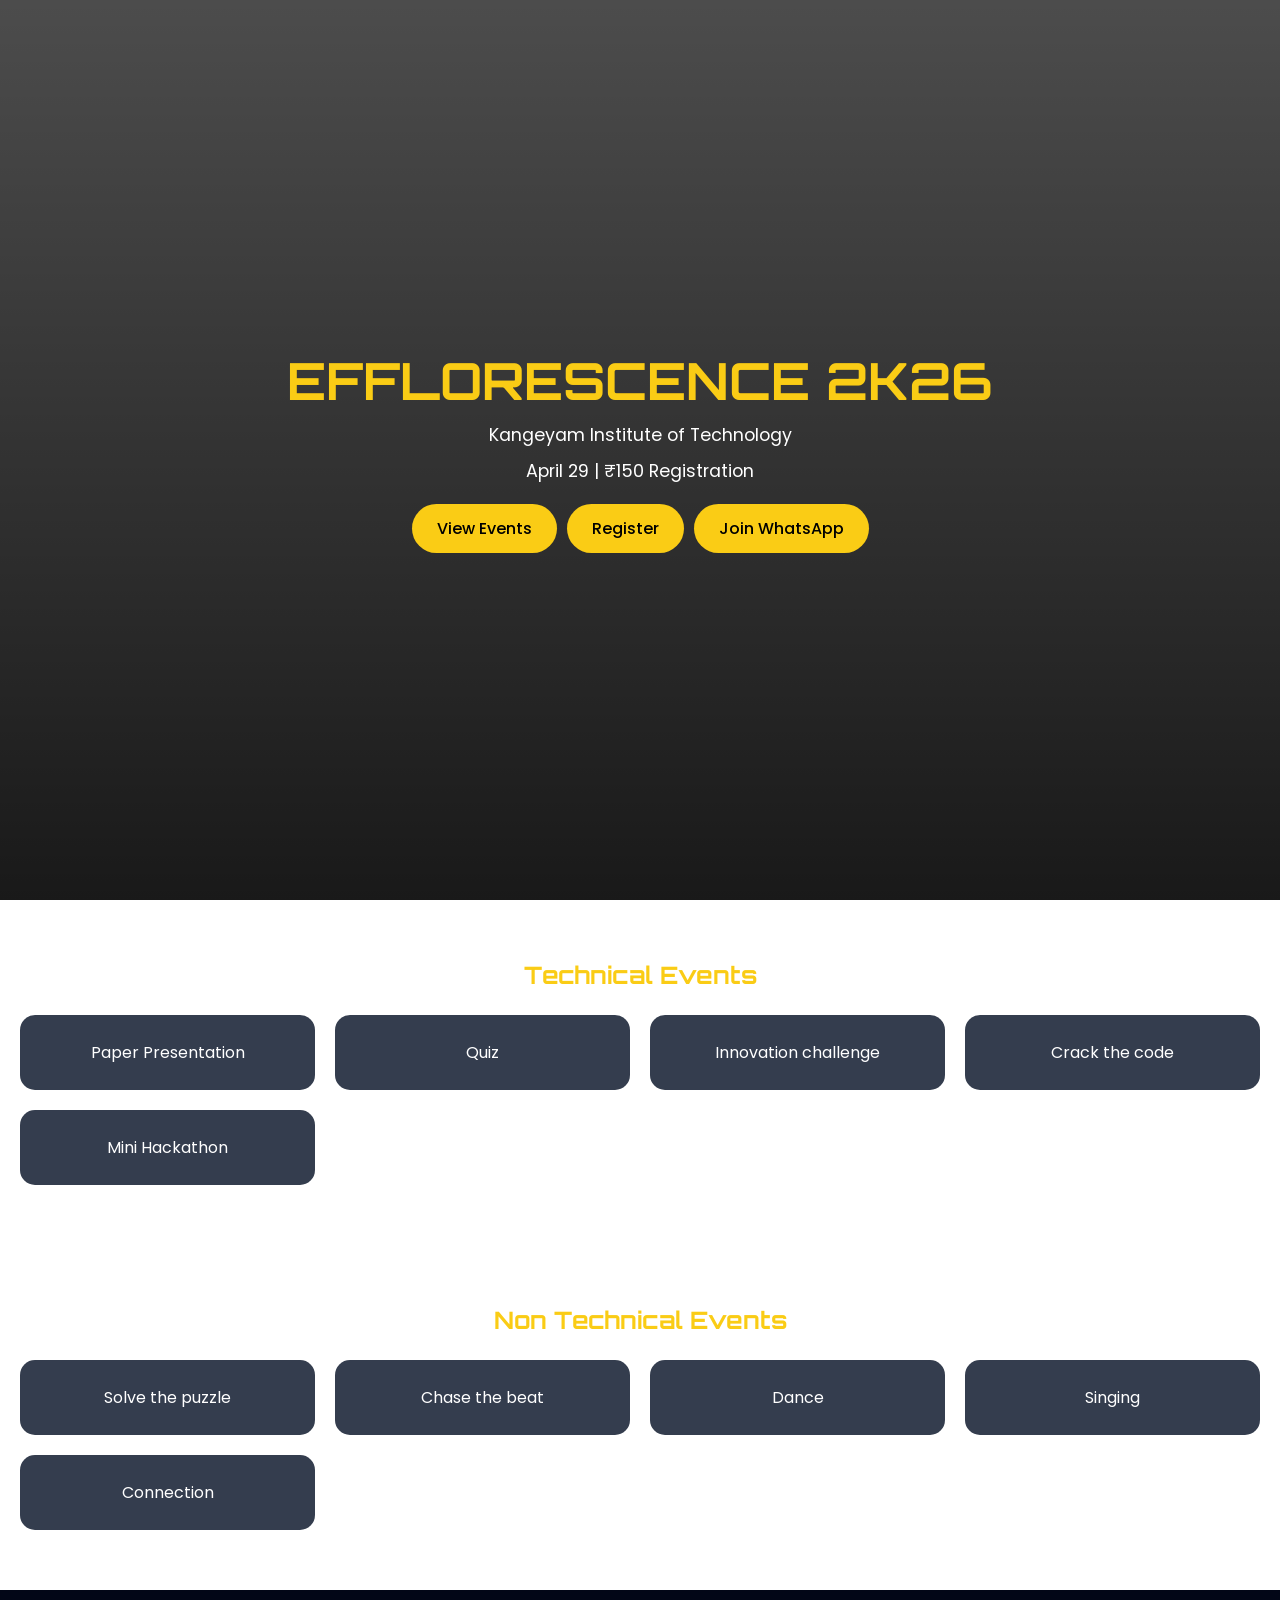
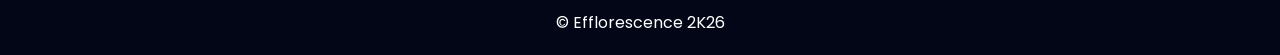
<file: index.html>
<!DOCTYPE html>
<html lang="en">
<head>
<meta charset="UTF-8">
<meta name="viewport" content="width=device-width, initial-scale=1.0">
<title>Efflorescence 2K26</title>

<link rel="stylesheet" href="style.css">

<!-- PREMIUM FONTS -->
<link href="https://fonts.googleapis.com/css2?family=Orbitron:wght@600&family=Poppins:wght@300;500&display=swap" rel="stylesheet">

<link rel="icon" href="data:,">
</head>

<body>

<header>
  <div class="hero">
    <h1>EFFLORESCENCE 2K26</h1>
    <p>Kangeyam  Institute of Technology</p>
    <p>April 29 | ₹150 Registration</p>

    <div class="btn-group">
      <a href="#events" class="btn">View Events</a>
      <a href="https://forms.gle/2u9B1xLWqZr6JnJd7" class="btn">Register</a>
      <a href="https://chat.whatsapp.com/Jutmo8HhwLQ18UlbhoDTjj" class="btn">Join WhatsApp</a>
    </div>
  </div>
</header>

<section id="events">
  <h2>Technical Events</h2>
  <div class="grid">
    <a href="paper.html" class="card">Paper Presentation</a>
    <a href="quiz.html" class="card">Quiz</a>
    <a href="innovation.html" class="card">Innovation challenge</a>
    <a href="code.html" class="card">Crack the code</a>
    <a href="mini.html" class="card">Mini Hackathon</a>
  </div>
</section>

<section>
  <h2>Non Technical Events</h2>
  <div class="grid">
    <a href="puzzle.html" class="card">Solve the puzzle</a>
    <a href="chase.html" class="card">Chase the beat</a>
    <a href="dance.html" class="card">Dance</a>
    <a href="singing.html" class="card">Singing</a>
     <a href="connections.html" class="card">Connection</a>
  </div>
</section>

<footer>
  <p>© Efflorescence 2K26</p>
</footer>

<script src="script.js"></script>

</body>
</html>
</file>
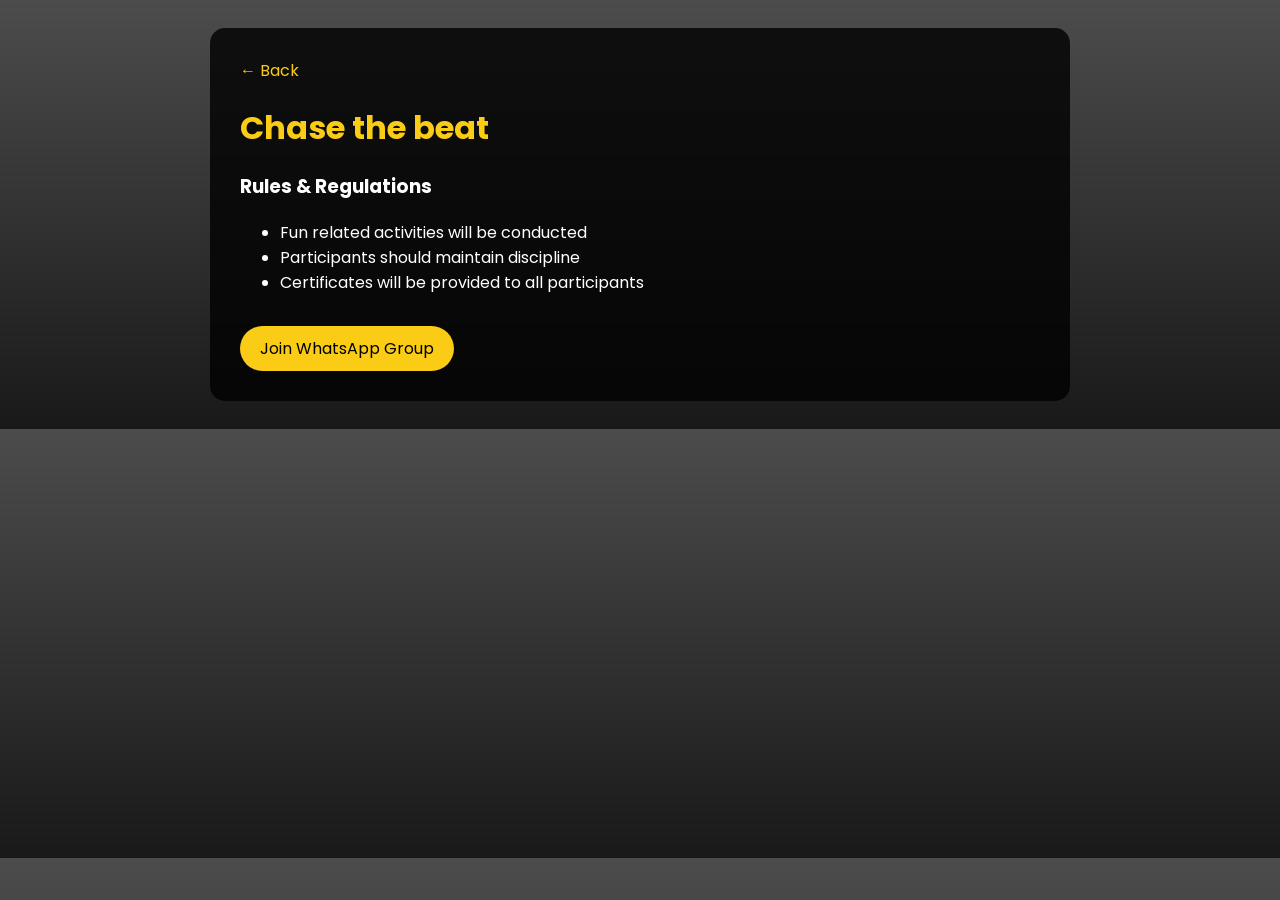
<file: chase.html>
<!DOCTYPE html>
<html lang="en">
<head>
<meta charset="UTF-8">
<meta name="viewport" content="width=device-width, initial-scale=1.0">
<title>Paper Presentation</title>

<link href="https://fonts.googleapis.com/css2?family=Poppins:wght@300;600&display=swap" rel="stylesheet">

<style>
body{
font-family:'Poppins',sans-serif;
background:linear-gradient(rgba(0,0,0,0.7),rgba(0,0,0,0.9)),
url('https://images.unsplash.com/photo-1523050854058-8df90110c9f1');
background-size:cover;
color:white;
padding:20px;
}

.container{
max-width:800px;
margin:auto;
background:rgba(0,0,0,0.8);
padding:30px;
border-radius:15px;
}

h1{color:#facc15;margin-bottom:20px}

.btn{
padding:10px 20px;
background:#facc15;
color:black;
text-decoration:none;
border-radius:25px;
display:inline-block;
margin-top:15px;
}

.back{
display:block;
margin-bottom:20px;
color:#facc15;
text-decoration:none;
}
</style>
</head>

<body>

<div class="container">

<a href="index.html" class="back">← Back</a>

<h1>Chase the beat</h1>

<h3>Rules & Regulations</h3>
<ul>
<li>Fun related activities will be conducted</li>
<li>Participants should maintain discipline</li>
<li>Certificates will be provided to all participants</li>
</ul>


<a href="https://chat.whatsapp.com/Jutmo8HhwLQ18UlbhoDTjj" class="btn">Join WhatsApp Group</a>

</div>

</body>
</html>
</file>
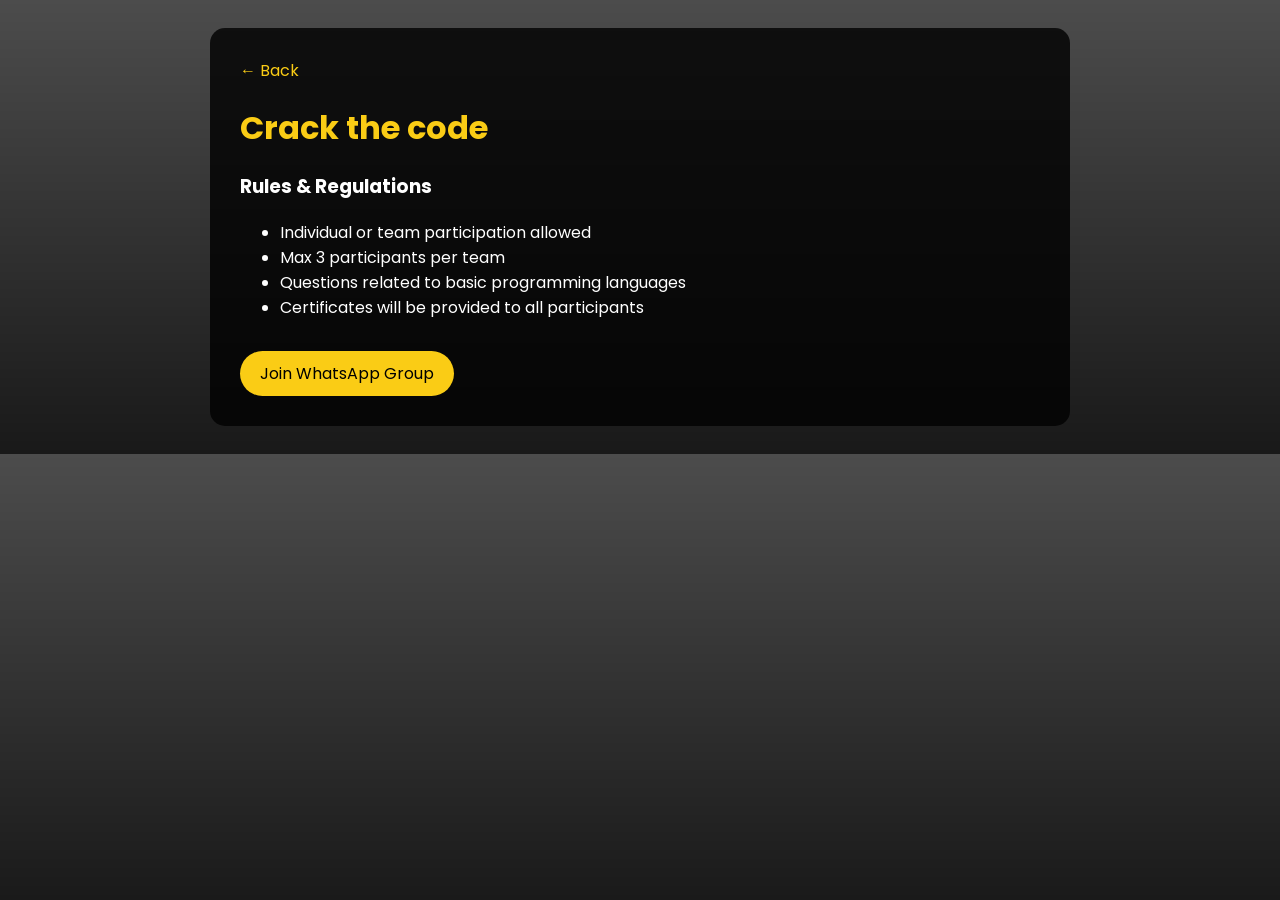
<file: code.html>
<!DOCTYPE html>
<html lang="en">
<head>
<meta charset="UTF-8">
<meta name="viewport" content="width=device-width, initial-scale=1.0">
<title>Paper Presentation</title>

<link href="https://fonts.googleapis.com/css2?family=Poppins:wght@300;600&display=swap" rel="stylesheet">

<style>
body{
font-family:'Poppins',sans-serif;
background:linear-gradient(rgba(0,0,0,0.7),rgba(0,0,0,0.9)),
url('https://images.unsplash.com/photo-1523050854058-8df90110c9f1');
background-size:cover;
color:white;
padding:20px;
}

.container{
max-width:800px;
margin:auto;
background:rgba(0,0,0,0.8);
padding:30px;
border-radius:15px;
}

h1{color:#facc15;margin-bottom:20px}

.btn{
padding:10px 20px;
background:#facc15;
color:black;
text-decoration:none;
border-radius:25px;
display:inline-block;
margin-top:15px;
}

.back{
display:block;
margin-bottom:20px;
color:#facc15;
text-decoration:none;
}
</style>
</head>

<body>

<div class="container">

<a href="index.html" class="back">← Back</a>

<h1>Crack the code</h1>

<h3>Rules & Regulations</h3>
<ul>
<li>Individual or team participation allowed</li>
<li>Max 3 participants per team</li>
<li>Questions related to basic programming languages</li>
<li>Certificates will be provided to all participants</li>
</ul>


<a href="https://chat.whatsapp.com/Jutmo8HhwLQ18UlbhoDTjj" class="btn">Join WhatsApp Group</a>

</div>

</body>
</html>
</file>
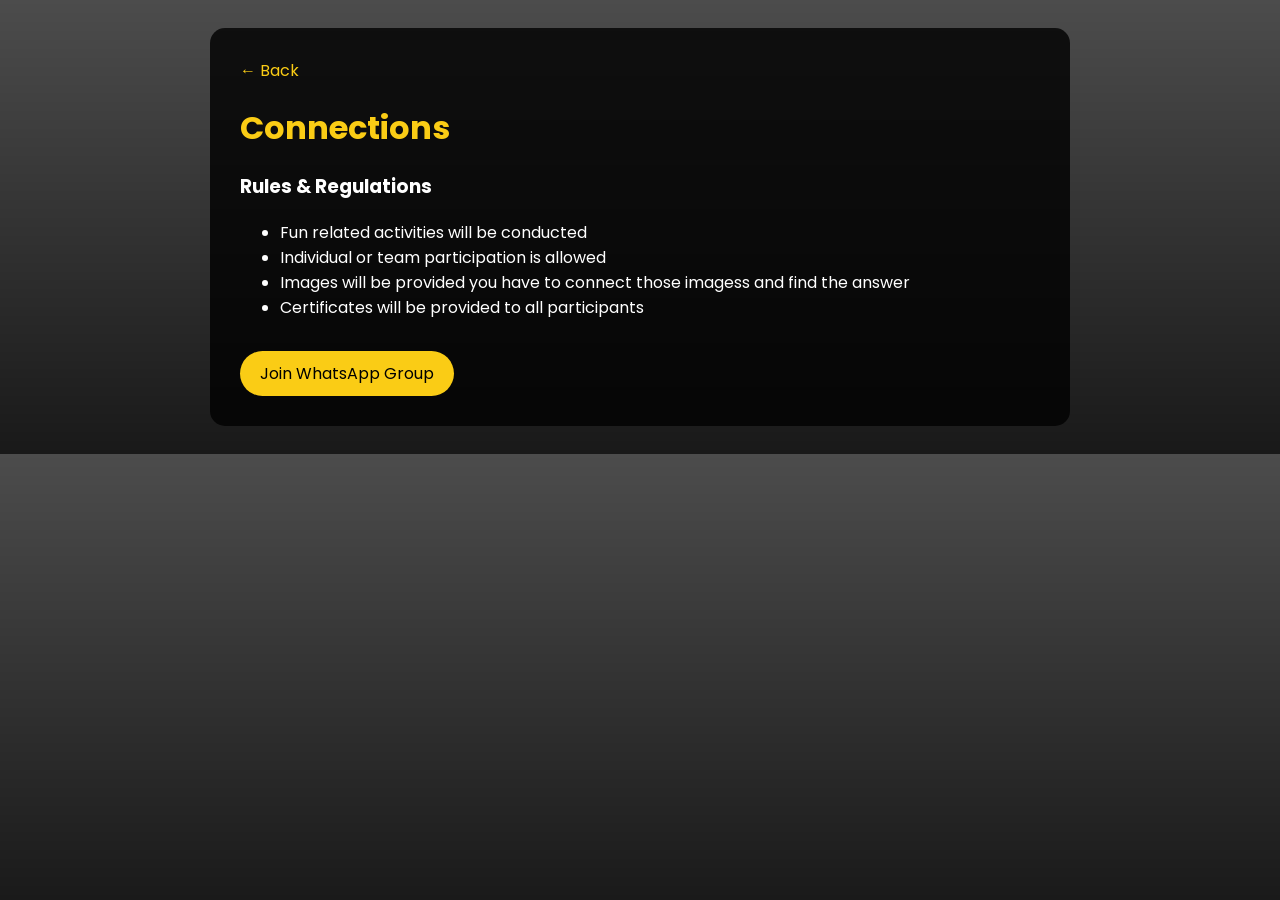
<file: connections.html>
<!DOCTYPE html>
<html lang="en">
<head>
<meta charset="UTF-8">
<meta name="viewport" content="width=device-width, initial-scale=1.0">
<title>Paper Presentation</title>

<link href="https://fonts.googleapis.com/css2?family=Poppins:wght@300;600&display=swap" rel="stylesheet">

<style>
body{
font-family:'Poppins',sans-serif;
background:linear-gradient(rgba(0,0,0,0.7),rgba(0,0,0,0.9)),
url('https://images.unsplash.com/photo-1523050854058-8df90110c9f1');
background-size:cover;
color:white;
padding:20px;
}

.container{
max-width:800px;
margin:auto;
background:rgba(0,0,0,0.8);
padding:30px;
border-radius:15px;
}

h1{color:#facc15;margin-bottom:20px}

.btn{
padding:10px 20px;
background:#facc15;
color:black;
text-decoration:none;
border-radius:25px;
display:inline-block;
margin-top:15px;
}

.back{
display:block;
margin-bottom:20px;
color:#facc15;
text-decoration:none;
}
</style>
</head>

<body>

<div class="container">

<a href="index.html" class="back">← Back</a>

<h1>Connections</h1>

<h3>Rules & Regulations</h3>
<ul>
<li>Fun related activities will be conducted</li>
<li>Individual or team participation is allowed</li>
<li>Images will be provided you have to connect those imagess and find the answer</li>
<li>Certificates will be provided to all participants</li>
</ul>


<a href="https://chat.whatsapp.com/Jutmo8HhwLQ18UlbhoDTjj" class="btn">Join WhatsApp Group</a>

</div>

</body>
</html>
</file>
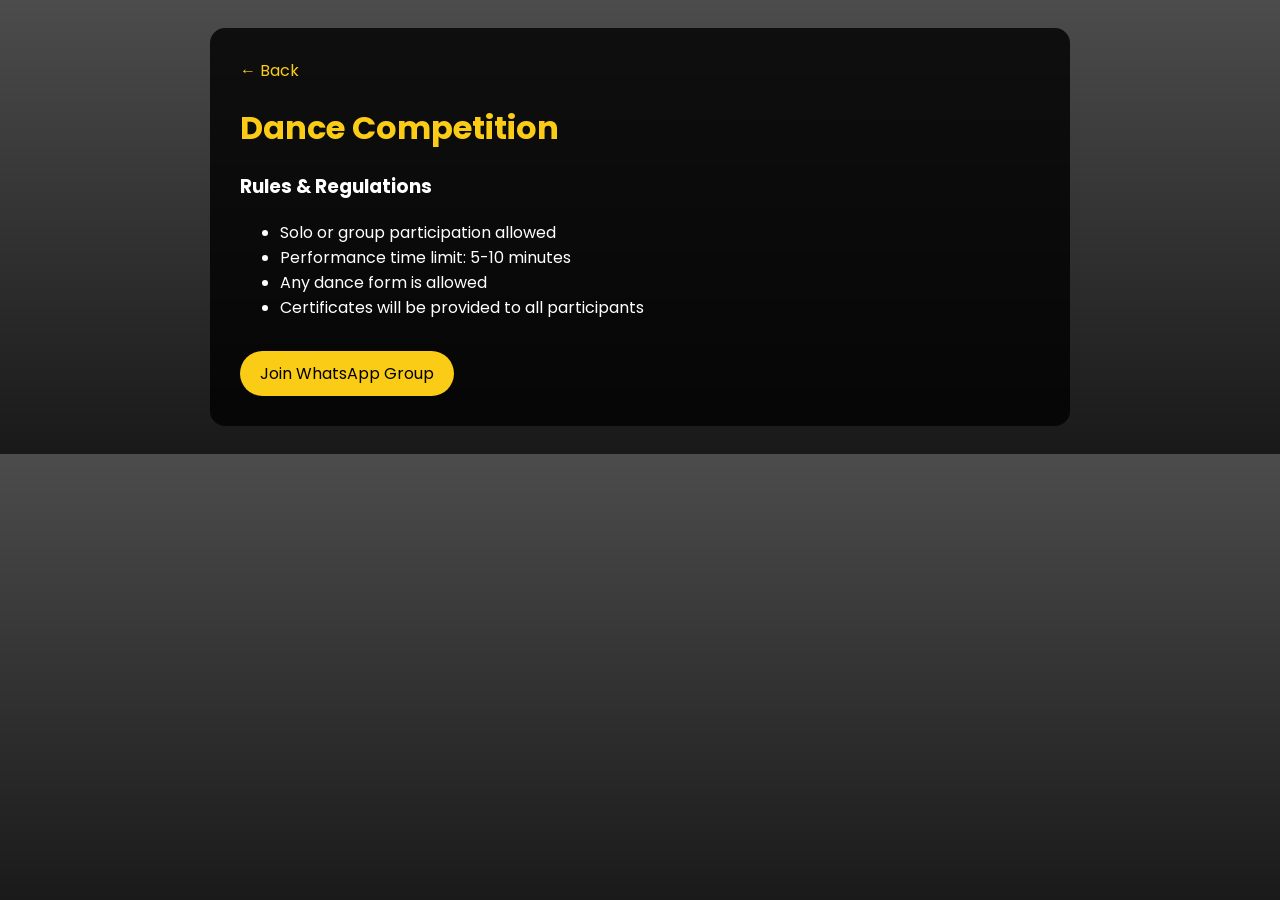
<file: dance.html>
<!DOCTYPE html>
<html lang="en">
<head>
<meta charset="UTF-8">
<meta name="viewport" content="width=device-width, initial-scale=1.0">
<title>Paper Presentation</title>

<link href="https://fonts.googleapis.com/css2?family=Poppins:wght@300;600&display=swap" rel="stylesheet">

<style>
body{
font-family:'Poppins',sans-serif;
background:linear-gradient(rgba(0,0,0,0.7),rgba(0,0,0,0.9)),
url('https://images.unsplash.com/photo-1523050854058-8df90110c9f1');
background-size:cover;
color:white;
padding:20px;
}

.container{
max-width:800px;
margin:auto;
background:rgba(0,0,0,0.8);
padding:30px;
border-radius:15px;
}

h1{color:#facc15;margin-bottom:20px}

.btn{
padding:10px 20px;
background:#facc15;
color:black;
text-decoration:none;
border-radius:25px;
display:inline-block;
margin-top:15px;
}

.back{
display:block;
margin-bottom:20px;
color:#facc15;
text-decoration:none;
}
</style>
</head>

<body>

<div class="container">

<a href="index.html" class="back">← Back</a>

<h1>Dance Competition</h1>

<h3>Rules & Regulations</h3>
<ul>
<li>Solo or group participation allowed </li>
<li>Performance time limit: 5-10 minutes</li>
<li>Any dance form is allowed</li>
<li>Certificates will be provided to all participants</li>
</ul>


<a href="https://chat.whatsapp.com/Jutmo8HhwLQ18UlbhoDTjj" class="btn">Join WhatsApp Group</a>

</div>

</body>
</html>
</file>
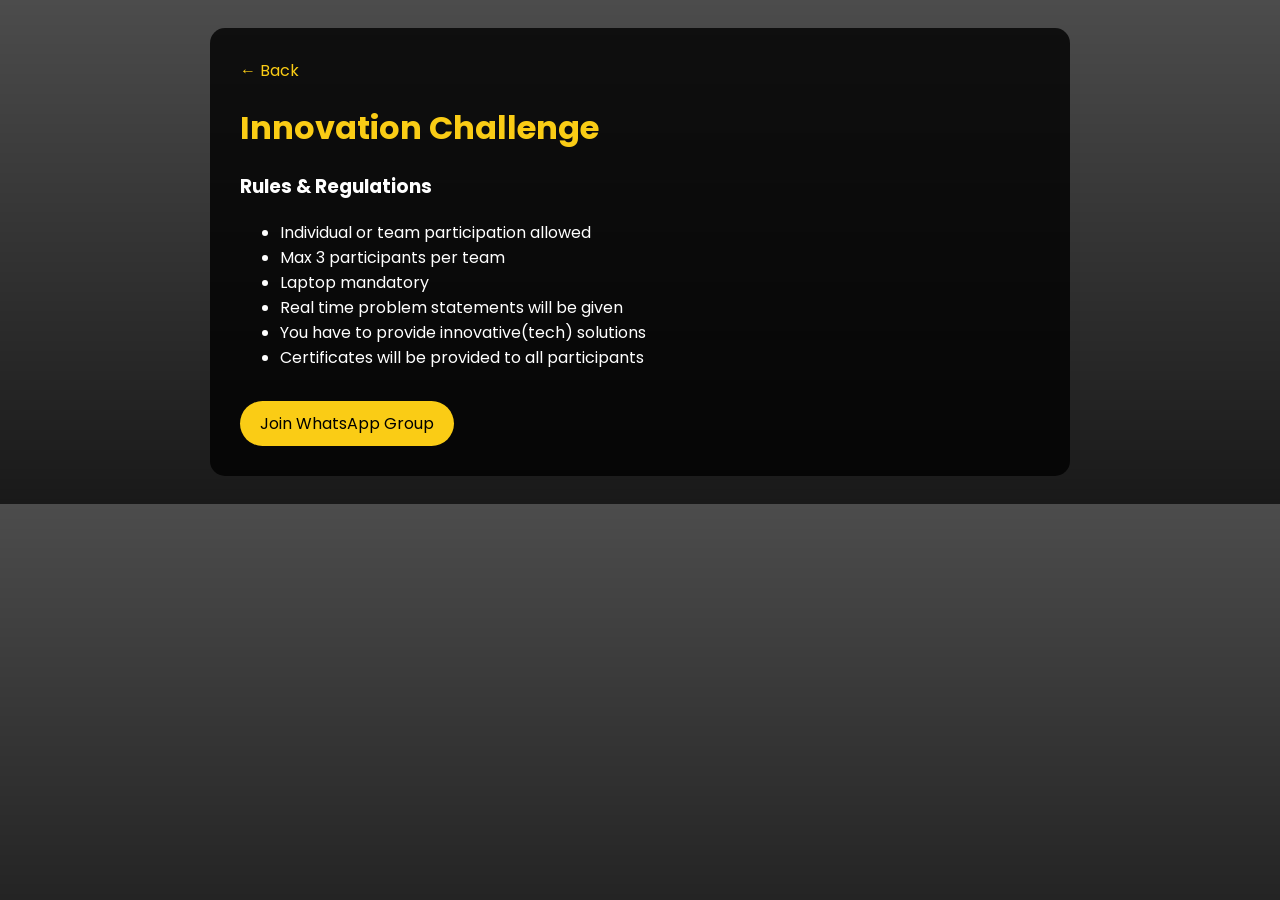
<file: innovation.html>
<!DOCTYPE html>
<html lang="en">
<head>
<meta charset="UTF-8">
<meta name="viewport" content="width=device-width, initial-scale=1.0">
<title>Paper Presentation</title>

<link href="https://fonts.googleapis.com/css2?family=Poppins:wght@300;600&display=swap" rel="stylesheet">

<style>
body{
font-family:'Poppins',sans-serif;
background:linear-gradient(rgba(0,0,0,0.7),rgba(0,0,0,0.9)),
url('https://images.unsplash.com/photo-1523050854058-8df90110c9f1');
background-size:cover;
color:white;
padding:20px;
}

.container{
max-width:800px;
margin:auto;
background:rgba(0,0,0,0.8);
padding:30px;
border-radius:15px;
}

h1{color:#facc15;margin-bottom:20px}

.btn{
padding:10px 20px;
background:#facc15;
color:black;
text-decoration:none;
border-radius:25px;
display:inline-block;
margin-top:15px;
}

.back{
display:block;
margin-bottom:20px;
color:#facc15;
text-decoration:none;
}
</style>
</head>

<body>

<div class="container">

<a href="index.html" class="back">← Back</a>

<h1>Innovation Challenge</h1>

<h3>Rules & Regulations</h3>
<ul>
<li>Individual or team participation allowed</li>
<li>Max 3 participants per team</li>
<li>Laptop mandatory</li>
<li>Real time problem statements will be given</li>
<li>You have to provide innovative(tech) solutions</li>
<li>Certificates will be provided to all participants</li>
</ul>


<a href="https://chat.whatsapp.com/Jutmo8HhwLQ18UlbhoDTjj" class="btn">Join WhatsApp Group</a>

</div>

</body>
</html>
</file>
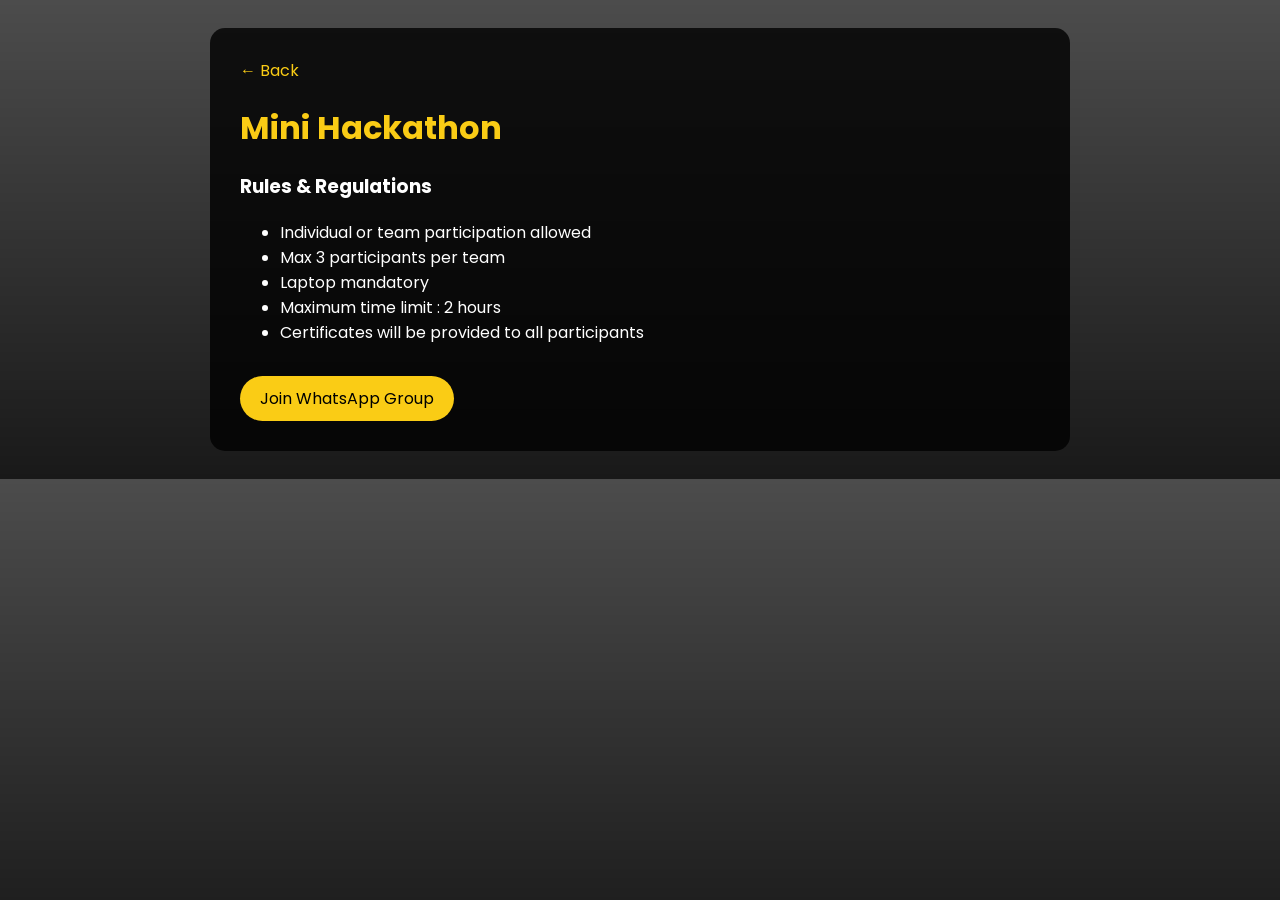
<file: mini.html>
<!DOCTYPE html>
<html lang="en">
<head>
<meta charset="UTF-8">
<meta name="viewport" content="width=device-width, initial-scale=1.0">
<title>Paper Presentation</title>

<link href="https://fonts.googleapis.com/css2?family=Poppins:wght@300;600&display=swap" rel="stylesheet">

<style>
body{
font-family:'Poppins',sans-serif;
background:linear-gradient(rgba(0,0,0,0.7),rgba(0,0,0,0.9)),
url('https://images.unsplash.com/photo-1523050854058-8df90110c9f1');
background-size:cover;
color:white;
padding:20px;
}

.container{
max-width:800px;
margin:auto;
background:rgba(0,0,0,0.8);
padding:30px;
border-radius:15px;
}

h1{color:#facc15;margin-bottom:20px}

.btn{
padding:10px 20px;
background:#facc15;
color:black;
text-decoration:none;
border-radius:25px;
display:inline-block;
margin-top:15px;
}

.back{
display:block;
margin-bottom:20px;
color:#facc15;
text-decoration:none;
}
</style>
</head>

<body>

<div class="container">

<a href="index.html" class="back">← Back</a>

<h1>Mini Hackathon</h1>

<h3>Rules & Regulations</h3>
<ul>
<li>Individual or team participation allowed</li>
<li>Max 3 participants per team</li>
<li>Laptop mandatory</li>
<li>Maximum time limit : 2 hours</li>
<li>Certificates will be provided to all participants</li>
</ul>


<a href="https://chat.whatsapp.com/Jutmo8HhwLQ18UlbhoDTjj" class="btn">Join WhatsApp Group</a>

</div>

</body>
</html>
</file>
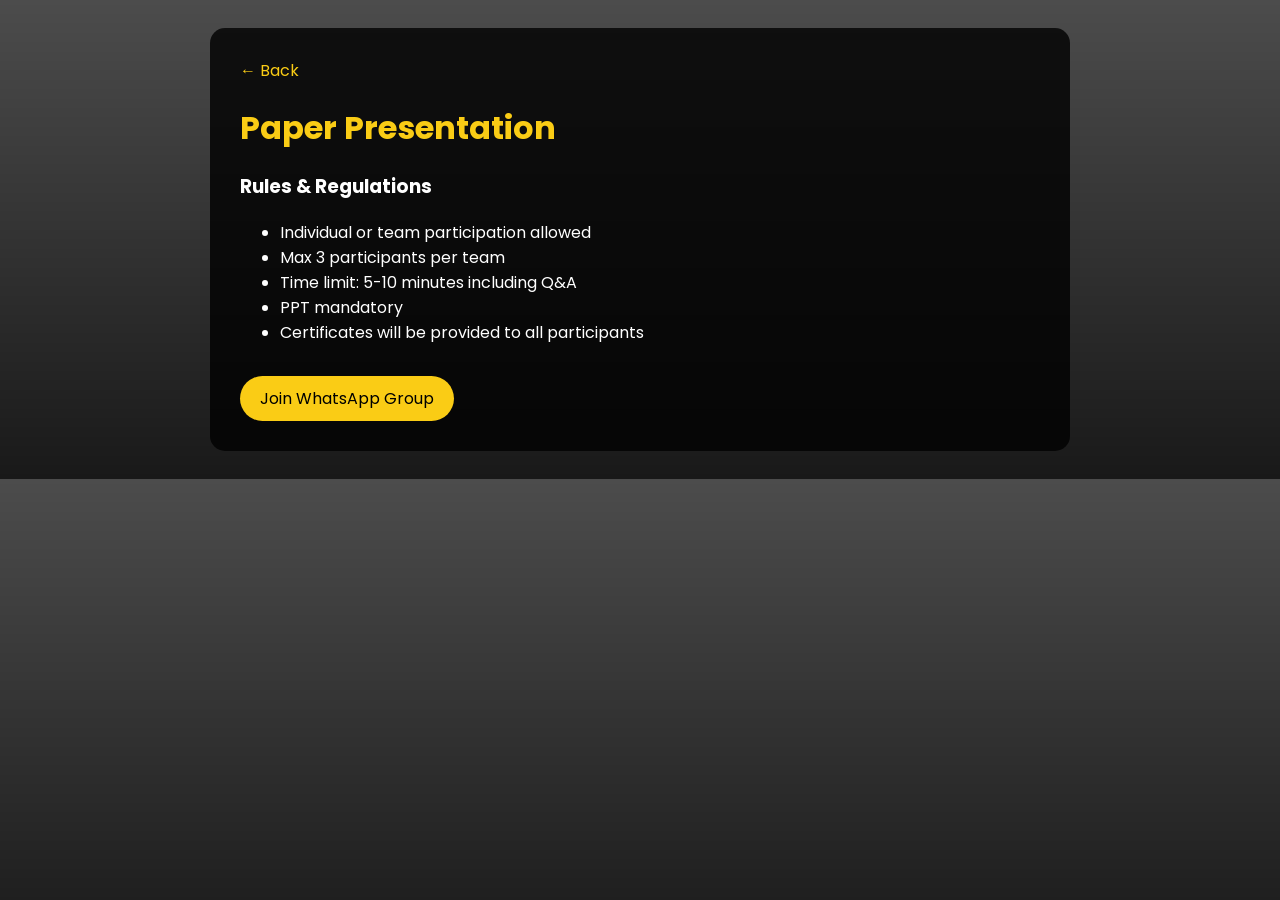
<file: paper.html>
<!DOCTYPE html>
<html lang="en">
<head>
<meta charset="UTF-8">
<meta name="viewport" content="width=device-width, initial-scale=1.0">
<title>Paper Presentation</title>

<link href="https://fonts.googleapis.com/css2?family=Poppins:wght@300;600&display=swap" rel="stylesheet">

<style>
body{
font-family:'Poppins',sans-serif;
background:linear-gradient(rgba(0,0,0,0.7),rgba(0,0,0,0.9)),
url('https://images.unsplash.com/photo-1523050854058-8df90110c9f1');
background-size:cover;
color:white;
padding:20px;
}

.container{
max-width:800px;
margin:auto;
background:rgba(0,0,0,0.8);
padding:30px;
border-radius:15px;
}

h1{color:#facc15;margin-bottom:20px}

.btn{
padding:10px 20px;
background:#facc15;
color:black;
text-decoration:none;
border-radius:25px;
display:inline-block;
margin-top:15px;
}

.back{
display:block;
margin-bottom:20px;
color:#facc15;
text-decoration:none;
}
</style>
</head>

<body>

<div class="container">

<a href="index.html" class="back">← Back</a>

<h1>Paper Presentation</h1>

<h3>Rules & Regulations</h3>
<ul>
<li>Individual or team participation allowed</li>
<li>Max 3 participants per team</li>
<li>Time limit: 5-10 minutes including Q&A</li>
<li>PPT mandatory</li>
<li>Certificates will be provided to all participants</li>
</ul>


<a href="https://chat.whatsapp.com/Jutmo8HhwLQ18UlbhoDTjj" class="btn">Join WhatsApp Group</a>

</div>

</body>
</html>
</file>
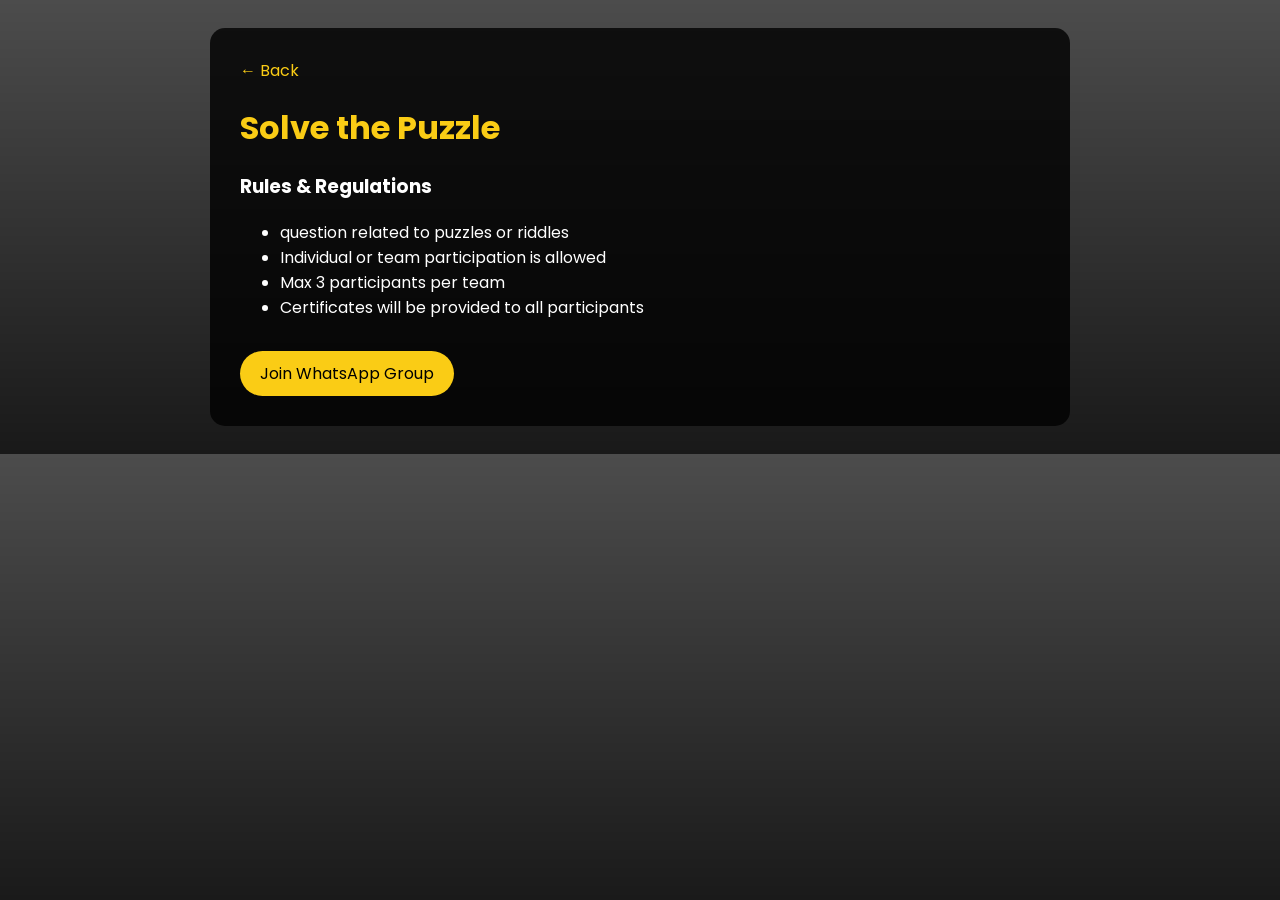
<file: puzzle.html>
<!DOCTYPE html>
<html lang="en">
<head>
<meta charset="UTF-8">
<meta name="viewport" content="width=device-width, initial-scale=1.0">
<title>Paper Presentation</title>

<link href="https://fonts.googleapis.com/css2?family=Poppins:wght@300;600&display=swap" rel="stylesheet">

<style>
body{
font-family:'Poppins',sans-serif;
background:linear-gradient(rgba(0,0,0,0.7),rgba(0,0,0,0.9)),
url('https://images.unsplash.com/photo-1523050854058-8df90110c9f1');
background-size:cover;
color:white;
padding:20px;
}

.container{
max-width:800px;
margin:auto;
background:rgba(0,0,0,0.8);
padding:30px;
border-radius:15px;
}

h1{color:#facc15;margin-bottom:20px}

.btn{
padding:10px 20px;
background:#facc15;
color:black;
text-decoration:none;
border-radius:25px;
display:inline-block;
margin-top:15px;
}

.back{
display:block;
margin-bottom:20px;
color:#facc15;
text-decoration:none;
}
</style>
</head>

<body>

<div class="container">

<a href="index.html" class="back">← Back</a>

<h1>Solve the Puzzle</h1>

<h3>Rules & Regulations</h3>
<ul>
<li>question related to puzzles or riddles</li>
<li>Individual or team participation is allowed</li>
<li>Max 3 participants per team</li>
<li>Certificates will be provided to all participants</li>
</ul>


<a href="https://chat.whatsapp.com/Jutmo8HhwLQ18UlbhoDTjj" class="btn">Join WhatsApp Group</a>

</div>

</body>
</html>
</file>
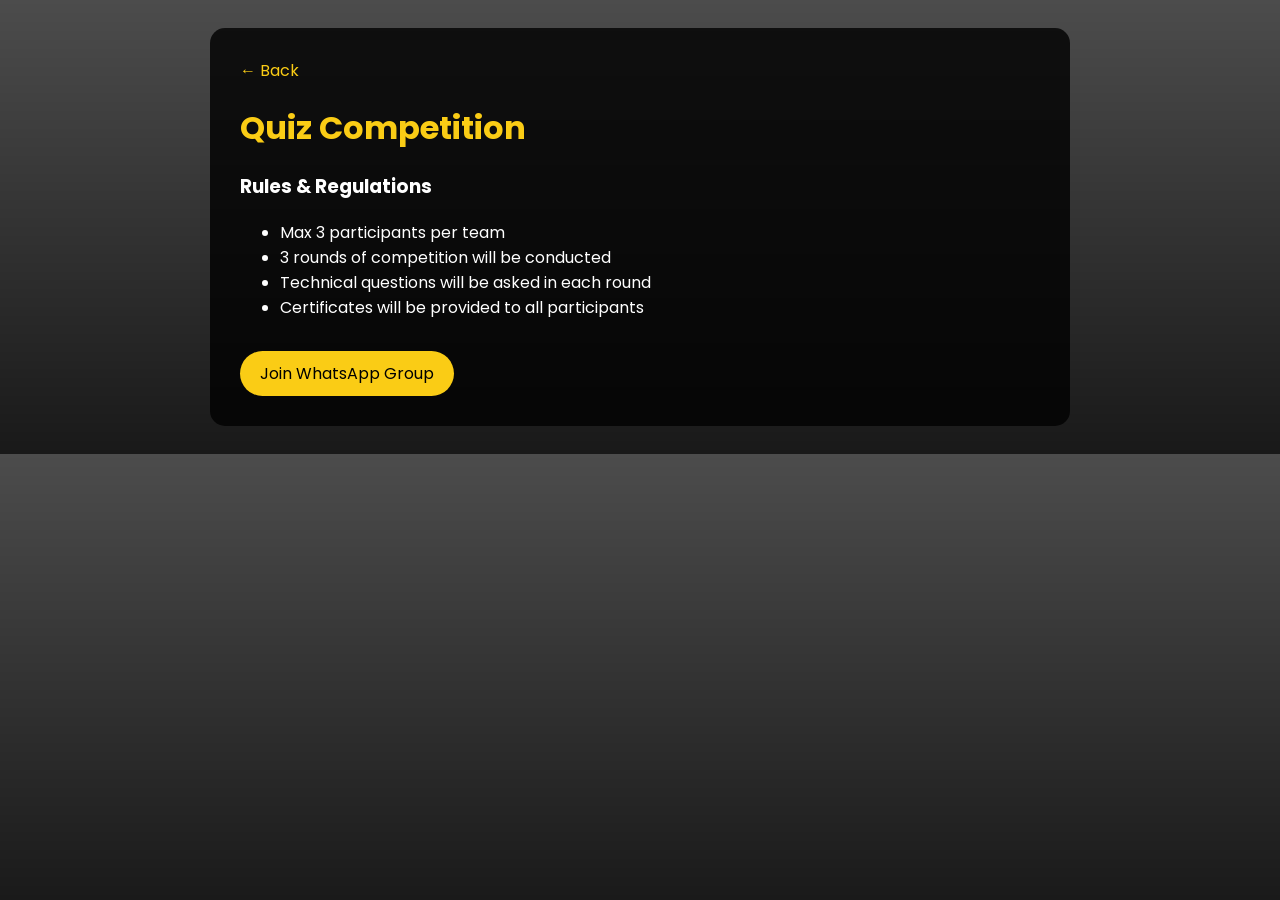
<file: quiz.html>
<!DOCTYPE html>
<html lang="en">
<head>
<meta charset="UTF-8">
<meta name="viewport" content="width=device-width, initial-scale=1.0">
<title>Paper Presentation</title>

<link href="https://fonts.googleapis.com/css2?family=Poppins:wght@300;600&display=swap" rel="stylesheet">

<style>
body{
font-family:'Poppins',sans-serif;
background:linear-gradient(rgba(0,0,0,0.7),rgba(0,0,0,0.9)),
url('https://images.unsplash.com/photo-1523050854058-8df90110c9f1');
background-size:cover;
color:white;
padding:20px;
}

.container{
max-width:800px;
margin:auto;
background:rgba(0,0,0,0.8);
padding:30px;
border-radius:15px;
}

h1{color:#facc15;margin-bottom:20px}

.btn{
padding:10px 20px;
background:#facc15;
color:black;
text-decoration:none;
border-radius:25px;
display:inline-block;
margin-top:15px;
}

.back{
display:block;
margin-bottom:20px;
color:#facc15;
text-decoration:none;
}
</style>
</head>

<body>

<div class="container">

<a href="index.html" class="back">← Back</a>

<h1>Quiz Competition</h1>

<h3>Rules & Regulations</h3>
<ul>
<li>Max 3 participants per team</li>
<li>3 rounds of competition will be conducted</li>
<li>Technical questions will be asked in each round</li>
<li>Certificates will be provided to all participants</li>
</ul>


<a href="https://chat.whatsapp.com/Jutmo8HhwLQ18UlbhoDTjj" class="btn">Join WhatsApp Group</a>

</div>

</body>
</html>
</file>
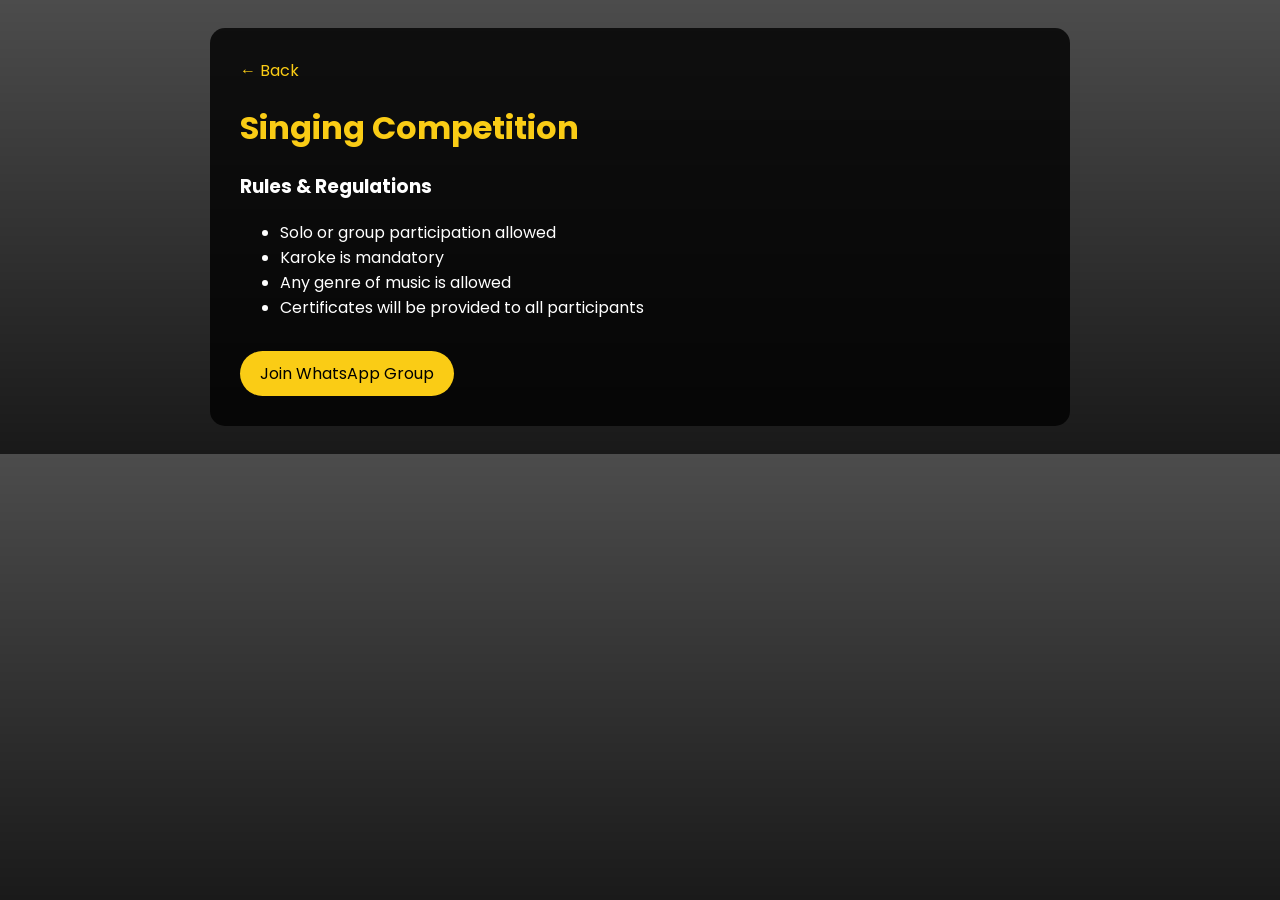
<file: singing.html>
<!DOCTYPE html>
<html lang="en">
<head>
<meta charset="UTF-8">
<meta name="viewport" content="width=device-width, initial-scale=1.0">
<title>Paper Presentation</title>

<link href="https://fonts.googleapis.com/css2?family=Poppins:wght@300;600&display=swap" rel="stylesheet">

<style>
body{
font-family:'Poppins',sans-serif;
background:linear-gradient(rgba(0,0,0,0.7),rgba(0,0,0,0.9)),
url('https://images.unsplash.com/photo-1523050854058-8df90110c9f1');
background-size:cover;
color:white;
padding:20px;
}

.container{
max-width:800px;
margin:auto;
background:rgba(0,0,0,0.8);
padding:30px;
border-radius:15px;
}

h1{color:#facc15;margin-bottom:20px}

.btn{
padding:10px 20px;
background:#facc15;
color:black;
text-decoration:none;
border-radius:25px;
display:inline-block;
margin-top:15px;
}

.back{
display:block;
margin-bottom:20px;
color:#facc15;
text-decoration:none;
}
</style>
</head>

<body>

<div class="container">

<a href="index.html" class="back">← Back</a>

<h1>Singing Competition</h1>

<h3>Rules & Regulations</h3>
<ul>
<li>Solo or group participation allowed</li>
<li>Karoke is mandatory</li>
<li>Any genre of music is allowed</li>
<li>Certificates will be provided to all participants</li>
</ul>


<a href="https://chat.whatsapp.com/Jutmo8HhwLQ18UlbhoDTjj" class="btn">Join WhatsApp Group</a>

</div>

</body>
</html>
</file>
<file: style.css>
*{
  margin:0;
  padding:0;
  box-sizing:border-box;
}

/* FONT SYSTEM */
body{
  font-family:'Poppins', sans-serif;

  background:linear-gradient(rgba(0,0,0,0.7),rgba(0,0,0,0.9)),
  url('https://images.unsplash.com/photo-1562774053-701939374585');
  
  background-size:cover;
  background-attachment:fixed;
  color:white;
}

/* HERO */
header{
  height:100vh;
  display:flex;
  justify-content:center;
  align-items:center;
  text-align:center;
}

.hero h1{
  font-family:'Orbitron', sans-serif;
  font-size:3.2rem;
  color:#facc15;
}

.hero p{
  margin:10px 0;
  font-size:1.1rem;
}

/* BUTTON GROUP */
.btn-group{
  margin-top:20px;
  display:flex;
  justify-content:center;
  gap:10px;
  flex-wrap:wrap;
}

.btn{
  padding:12px 25px;
  border-radius:30px;
  background:#facc15;
  color:black;
  text-decoration:none;
  transition:0.3s;
  font-weight:500;
}

.btn:hover{
  transform:scale(1.1);
  box-shadow:0 0 20px #facc15;
}

/* SECTION */
section{
  padding:60px 20px;
}

h2{
  text-align:center;
  color:#facc15;
  margin-bottom:25px;
  font-family:'Orbitron', sans-serif;
}

/* GRID */
.grid{
  display:grid;
  grid-template-columns:repeat(auto-fit,minmax(250px,1fr));
  gap:20px;
}

/* CARD */
.card{
  background:rgba(30,41,59,0.9);
  padding:25px;
  border-radius:15px;
  text-align:center;
  text-decoration:none;
  color:white;

  opacity:0;
  transform:translateY(60px);
  transition:all 0.6s ease;
}

.card.show{
  opacity:1;
  transform:translateY(0);
}

.card:hover{
  transform:scale(1.08);
  background:#334155;
}

/* FOOTER */
footer{
  text-align:center;
  padding:20px;
  background:#020617;
}
</file>
